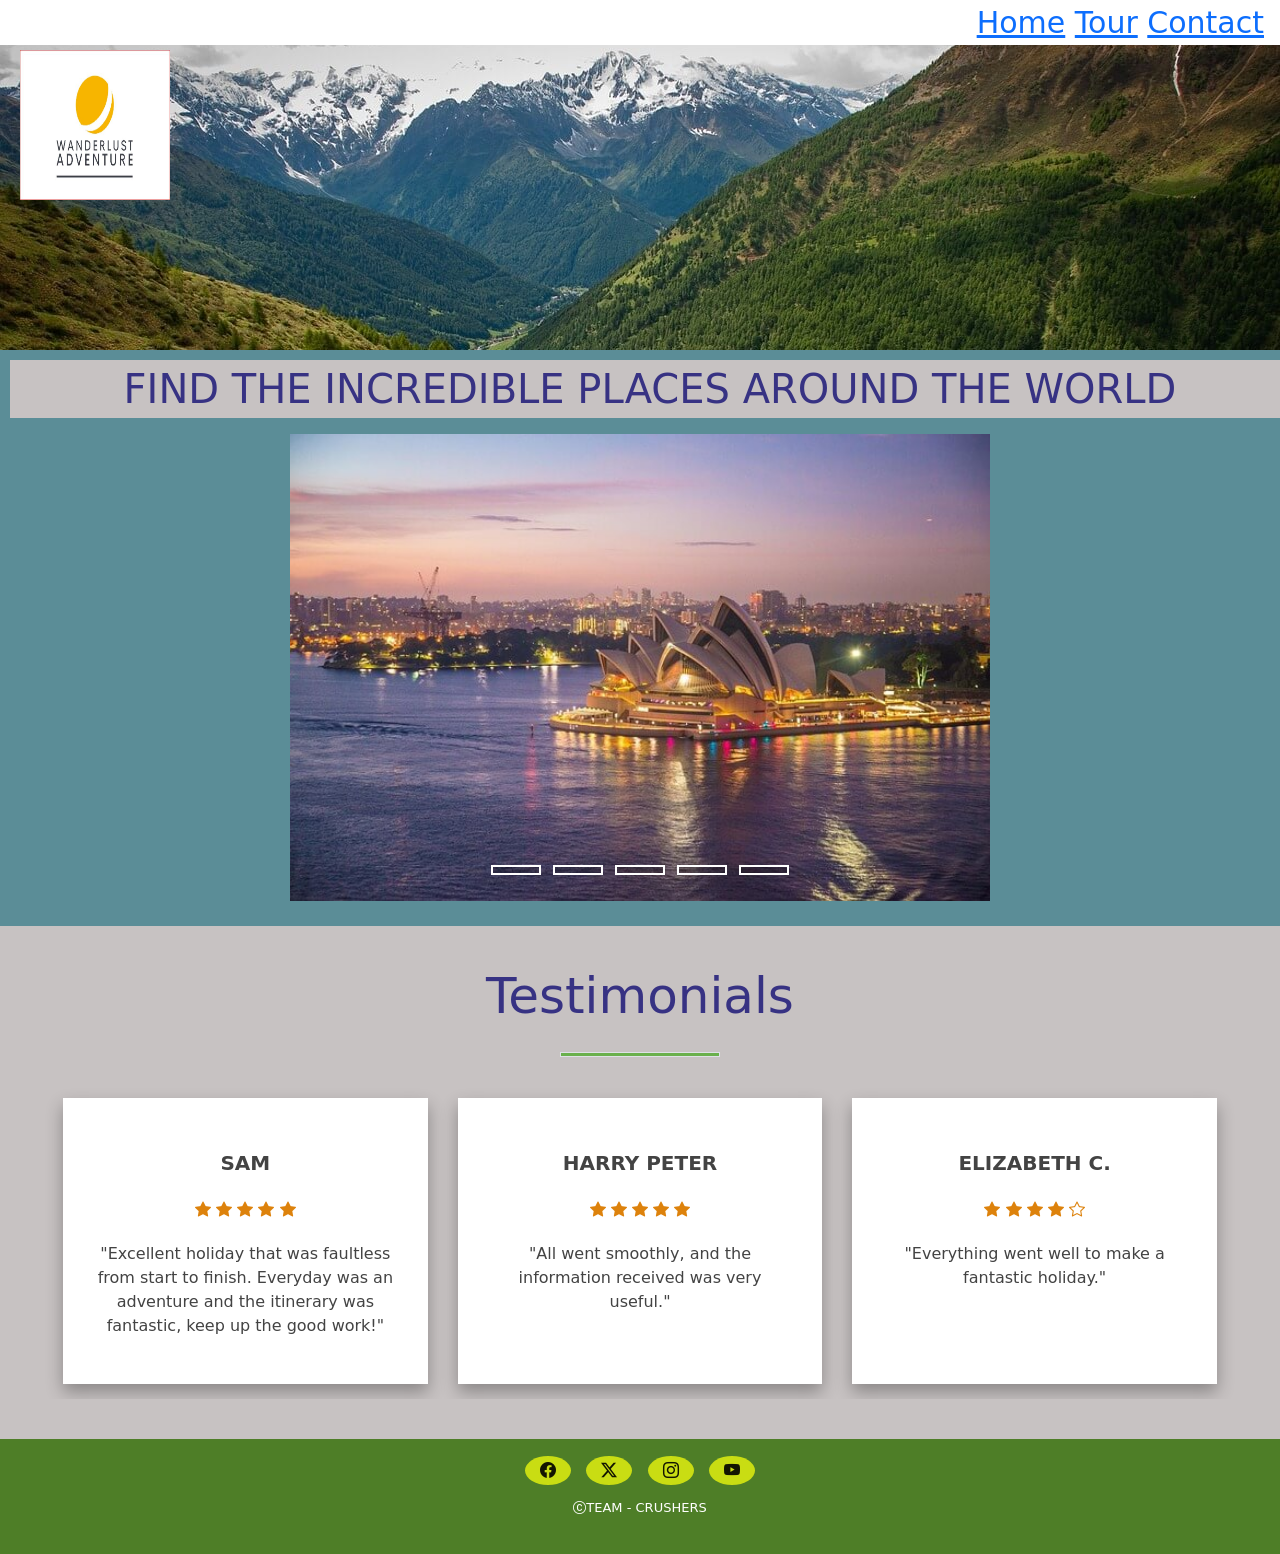
<file: index.html>
<!DOCTYPE html>
<html lang="en">

<head>

    <meta charset="UTF-8">
    <meta name="viewport" content="width=device-width, initial-scale=1.0">
    <link href="https://cdn.jsdelivr.net/npm/bootstrap@5.3.3/dist/css/bootstrap.min.css" rel="stylesheet">
    <link rel="stylesheet" href="assets/css/style.css">
    <link rel="stylesheet" href="https://cdn.jsdelivr.net/npm/bootstrap-icons@1.11.3/font/bootstrap-icons.min.css">
    <link rel="preconnect" href="https://fonts.googleapis.com">
    <link rel="preconnect" href="https://fonts.gstatic.com" crossorigin>
    <link
        href="https://fonts.googleapis.com/css2?family=Carattere&family=Noto+Sans:ital,wght@0,100..900;1,100..900&family=Open+Sans:ital,wght@0,300..800;1,300..800&family=Roboto:ital,wght@0,100;0,300;0,400;0,500;0,700;0,900;1,100;1,300;1,400;1,500;1,700;1,900&display=swap"
        rel="stylesheet">
    <title>Wanderlust Adventure</title>

</head>

<body>


    <!-- Logo, Navigation bar, Hero image1 and Hero text -->
    <header>
    <div class="header">
        <nav>
            <a href="index.html">Home</a>
            <a href="tour.html">Tour</a>
            <a href="contact.html">Contact</a>
        </nav>
        <div class="hero">
            <div class="logo">
                <img src="assets/images/logo_wanderlust_adventure.png" alt="Wonderlust Adventure Logo">
            </div>
        </div>
    </div>
        
    </header>

    <!-- Popular destination section, with carousel? and search form?-->

    <div class="tagline">
        <h1>Find the incredible places around the world</h1>

    </div>
    <section>

        <div class="slidershow middle">
            <div class="slides">
                <input type="radio" name="r1" id="r1" checked>
                <input type="radio" name="r1" id="r2">
                <input type="radio" name="r1" id="r3">
                <input type="radio" name="r1" id="r4">
                <input type="radio" name="r1" id="r5">
                <div class="image m1">
                    <img src="assets/images/australia_sydney_compressed.jpg" alt="australia_sydney_compressed">
                </div>
                <div class="image">

                    <img src="assets/images/brasil_rio_de_janeiro_compressed.jpg" alt="brasil_rio_de_janeiro_compressed">

                    <img src="assets/images/brasil_rio_de_janeiro_compressed.jpg"
                        alt="brasil_rio_de_janeiro_compressed">

                </div>
                <div class="image">
                    <img src="assets/images/iceland_geyser_compressed.jpg" alt="iceland_geyser_compressed">
                </div>
                <div class="image">

                    <img src="assets/images/new_york_statue_of_liberty_compressed.jpg" alt="new_york_statue_of_liberty_compressed">

                    <img src="assets/images/new_york_statue_of_liberty_compressed.jpg"
                        alt="new_york_statue_of_liberty_compressed">

                </div>
                <div class="image">
                    <img src="assets/images/paris_eiffel_tower_compressed.jpg" alt="paris_eiffel_tower_compressed">
                </div>
            </div>
            <div class="navigation">
                <label for="r1" class="bar"></label>
                <label for="r2" class="bar"></label>
                <label for="r3" class="bar"></label>
                <label for="r4" class="bar"></label>
                <label for="r5" class="bar"></label>
            </div>
        </div>
    </section>
    <!-- Testimonials -->
    <section>
        <div class="testimonials">
            <div class="inner">
                <h1>Testimonials</h1>
                <div class="border"></div>

                <div class="row">
                    <div class="col">
                        <div class="testimonial">
                            <div class="name"><b>Sam</b></div>
                            <div class="stars">
                                <i class="bi bi-star-fill"></i>
                                <i class="bi bi-star-fill"></i>
                                <i class="bi bi-star-fill"></i>
                                <i class="bi bi-star-fill"></i>
                                <i class="bi bi-star-fill"></i>
                            </div>
                            <p>"Excellent holiday that was faultless from start to finish. Everyday was an adventure and
                                the itinerary was fantastic, keep up the good work!"</p>
                        </div>
                    </div>
                    <div class="col">
                        <div class="testimonial">
                            <div class="name"><b>Harry Peter</b></div>
                            <div class="stars">
                                <i class="bi bi-star-fill"></i>
                                <i class="bi bi-star-fill"></i>
                                <i class="bi bi-star-fill"></i>
                                <i class="bi bi-star-fill"></i>
                                <i class="bi bi-star-fill"></i>
                            </div>
                            <p>"All went smoothly, and the information received was very useful."</p>
                        </div>
                    </div>

                    <div class="col">
                        <div class="testimonial">
                            <div class="name"><b>Elizabeth C.</b></div>
                            <div class="stars">
                                <i class="bi bi-star-fill"></i>
                                <i class="bi bi-star-fill"></i>
                                <i class="bi bi-star-fill"></i>
                                <i class="bi bi-star-fill"></i>
                                <i class="bi bi-star"></i>
                            </div>
                            <p>
                                "Everything went well to make a fantastic holiday."</p>
                        </div>
                    </div>
                </div>

            </div>
        </div>
        </div>
        </div>

    </section>

    <!-- Footer -->
    <footer>
        <div class="footer-container">
            <div class="social-network social-icons">
                <span>
                    <a href="https://www.facebook.com/" target="_blank" aria-label="visit our facebook page"><i
                            class="bi bi-facebook"></i></a>
                    <a href="https://x.com/" target="_blank" aria-label="visit our twitter page"><i
                            class="bi bi-twitter-x"></i></a>
                    <a href="https://www.instagram.com/" target="_blank" aria-label="visit our instagram page"><i
                            class="bi bi-instagram"></i></a>
                    <a href="https://www.youtube.com/" target="_blank" aria-label="visit our youtube page"><i
                            class="bi bi-youtube"></i></a>
                </span>
            </div>

            <div class="footer-bottom">
                <p><i class="bi bi-c-circle"></i> Team - Crushers</p>

            </div>

        </div>
    </footer>



    <script src="https://cdn.jsdelivr.net/npm/bootstrap@5.3.3/dist/js/bootstrap.bundle.min.js">
    </script>

</body>

</html>
</file>
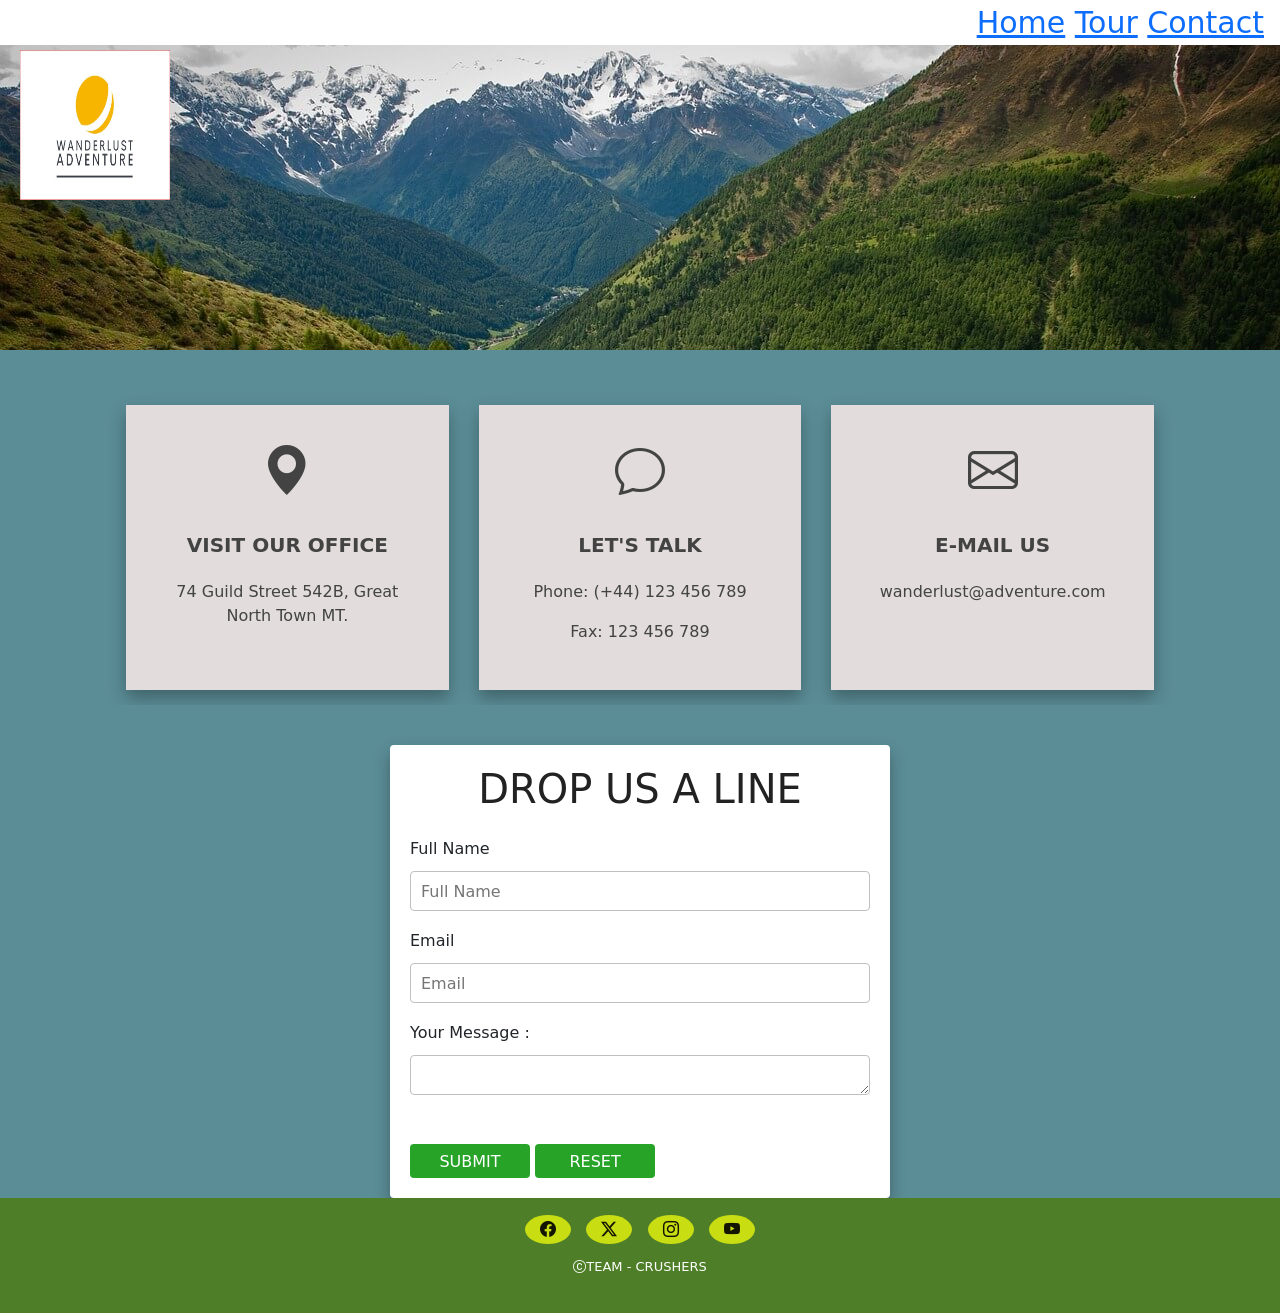
<file: contact.html>
<!DOCTYPE html>
<!DOCTYPE html>
<html lang="en">

<head>

    <meta charset="UTF-8">
    <meta name="viewport" content="width=device-width, initial-scale=1.0">
    <link href="https://cdn.jsdelivr.net/npm/bootstrap@5.3.3/dist/css/bootstrap.min.css" rel="stylesheet">
    <link rel="stylesheet" href="assets/css/style.css">
    <link rel="stylesheet" href="https://cdn.jsdelivr.net/npm/bootstrap-icons@1.11.3/font/bootstrap-icons.min.css">
    <link rel="preconnect" href="https://fonts.googleapis.com">
    <link rel="preconnect" href="https://fonts.gstatic.com" crossorigin>
    <link
        href="https://fonts.googleapis.com/css2?family=Carattere&family=Noto+Sans:ital,wght@0,100..900;1,100..900&family=Open+Sans:ital,wght@0,300..800;1,300..800&family=Roboto:ital,wght@0,100;0,300;0,400;0,500;0,700;0,900;1,100;1,300;1,400;1,500;1,700;1,900&display=swap"
        rel="stylesheet">
    <title>Wanderlust Adventure</title>

</head>



<!-- Logo, Navigation bar,  Hero image3 and Breadcrumb Contact nav -->
<header>
    <div class="header">
        <div class="hero">
            <div class="logo">
                <img src="assets/images/logo_wanderlust_adventure.png" alt="Wonderlust Adventure Logo">
            </div>
        </div>
    </div>

</header>


<!-- Contact cards: 'Visit our office', 'Let's talk' and 'E-mail us' -->

<body>

    <nav>
        <a href="index.html">Home</a>
        <a href="tour.html">Tour</a>
        <a href="contact.html">Contact</a>
    </nav>
    <!-- Testimonials -->
    <section>
        <div class="contact-page">
            <div class="inner">

                <div class="row">
                    <div class="col">
                        <div class="contact-details">
                            <span><i class="bi bi-geo-alt-fill"></i></span>
                            <div class="name"><b>Visit Our office</b></div>

                            <p>74 Guild Street 542B,
                                Great North Town MT.</p>
                        </div>
                    </div>
                    <div class="col">
                        <div class="contact-details">
                            <span><i class="bi bi-chat"></i></span>
                            <div class="name"><b>let's talk</b></div>

                            <p>Phone: (+44) 123 456 789</p>
                            <p>Fax: 123 456 789</p>
                        </div>
                    </div>

                    <div class="col">
                        <div class="contact-details">
                            <span><i class="bi bi-envelope"></i></span>
                            <div class="name"><b>E-mail us</b></div>

                            <p>wanderlust@adventure.com</p>
                        </div>
                    </div>
                </div>

            </div>
        </div>
        </div>
        </div>

    </section>
    <section>
        <div class="form-group">
            <form action="https://formdump.codeinstitute.net?" method="post">
                <h1>Drop us a line</h1>

                <div class="form"><label for="full-name">Full Name</label>
                    <input type="text" name="Full-Name" placeholder="Full Name" class="form-contral" id="full-name"
                        required>
                </div>
                <div class="form"><label for="email">Email</label>
                    <input type="email" name="email-address" placeholder="Email" class="form-contral" id="email"
                        required>
                </div>
                <div class="form"><label for="message">Your Message :</label>
                    <textarea name="message" id="message" rows="10" cols="20" class="form-contral" required></textarea>
                </div>
                <br>

                <button type="submit" class="btn">Submit</button>
                <button type="reset" class="btn">Reset</button>

            </form>
        </div>

    </section>


    <!-- Footer -->
    <footer>
        <div class="footer-container">
            <div class="social-network social-icons">
                <span>
                    <a href="https://www.facebook.com/" target="_blank" aria-label="visit our facebook page"><i
                            class="bi bi-facebook"></i></a>
                    <a href="https://x.com/" target="_blank" aria-label="visit our twitter page"><i
                            class="bi bi-twitter-x"></i></a>
                    <a href="https://www.instagram.com/" target="_blank" aria-label="visit our instagram page"><i
                            class="bi bi-instagram"></i></a>
                    <a href="https://www.youtube.com/" target="_blank" aria-label="visit our youtube page"><i
                            class="bi bi-youtube"></i></a>
                </span>
            </div>

            <div class="footer-bottom">
                <p><i class="bi bi-c-circle"></i> Team - Crushers</p>

            </div>

        </div>
    </footer>

    <script src="https://cdn.jsdelivr.net/npm/bootstrap@5.3.3/dist/js/bootstrap.bundle.min.js">
    </script>

</body>

</html>
</file>
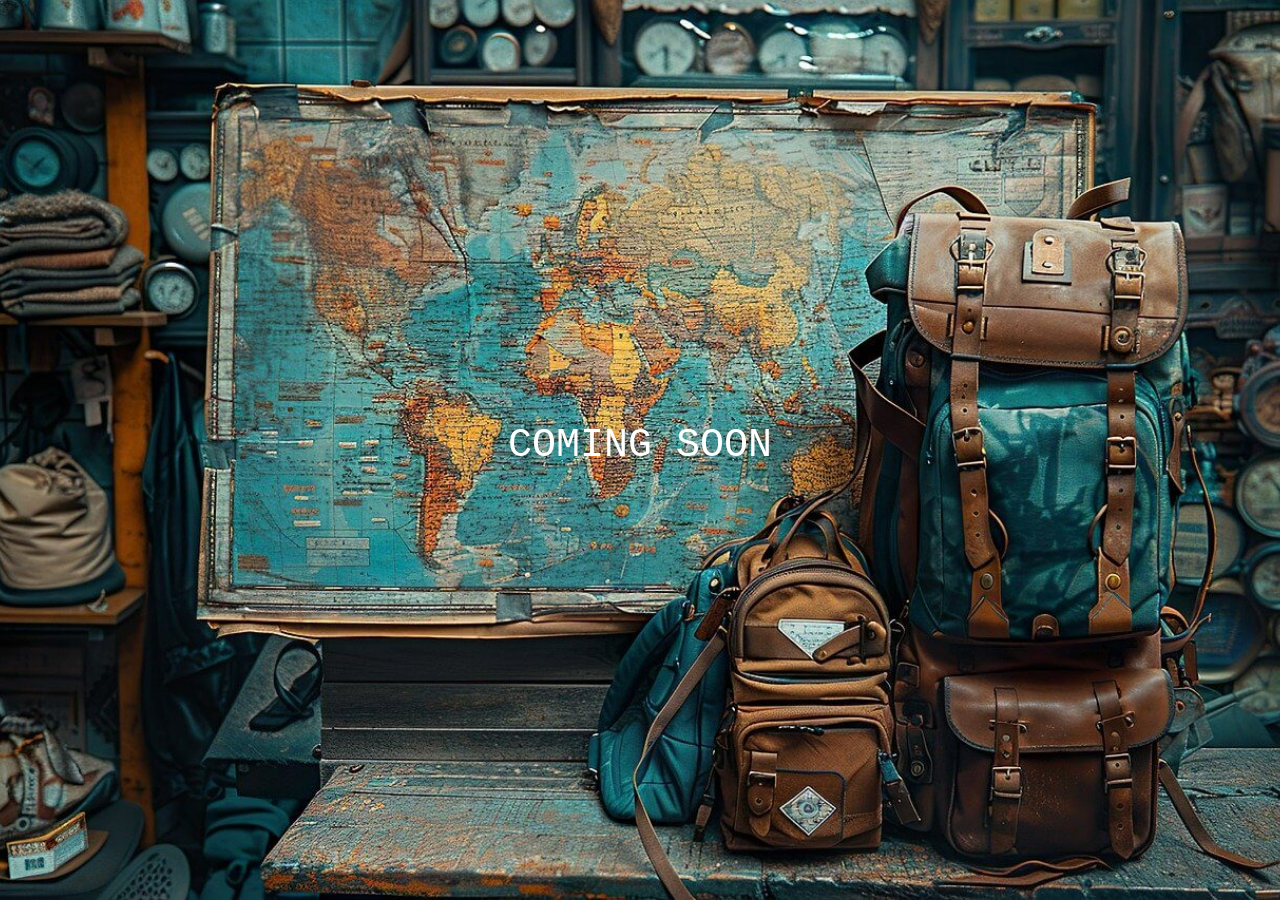
<file: tour.html>
<!DOCTYPE html>
<html lang="en">
<head>
    <meta charset="UTF-8">
    <meta name="viewport" content="width=device-width, initial-scale=1.0">
    <link href="https://cdn.jsdelivr.net/npm/bootstrap@5.3.3/dist/css/bootstrap.min.css" rel="stylesheet">
    <link rel="stylesheet" href="assets/css/tour_page_style.css">
    <link rel="stylesheet" href="https://cdn.jsdelivr.net/npm/bootstrap-icons@1.11.3/font/bootstrap-icons.min.css">
    <link rel="preconnect" href="https://fonts.googleapis.com">
    <link rel="preconnect" href="https://fonts.gstatic.com" crossorigin>
    <link href="https://fonts.googleapis.com/css2?family=Carattere&family=Noto+Sans:ital,wght@0,100..900;1,100..900&family=Open+Sans:ital,wght@0,300..800;1,300..800&family=Roboto:ital,wght@0,100;0,300;0,400;0,500;0,700;0,900;1,100;1,300;1,400;1,500;1,700;1,900&display=swap" rel="stylesheet">
    <title>Wanderlust Adventure</title>
</head>

<body>

    <div class="bgimg">
        <div class="middle">
            <h1>COMING SOON</h1>
        
        </div>
      
    </div>
    
</body>


    

<!--
<body>
    <header>
        <div class="logo">
            <img src="assets/images/logo_wanderlust_adventure_small.png" alt="Wanderlust Adventure Logo">
        </div>
        <nav>
            <ul>
                <li><a href="#">Home</a></li>
                <li><a href="#">Pages</a></li>
                <li><a href="#">Tour</a></li>
                <li><a href="#">Portfolio</a></li>
                <li><a href="#">Blog</a></li>
                <li><a href="#">Contact</a></li>
            </ul>
        </nav>
    </header>
    
    <div class="hero">
        <h1>Tour Grid</h1>
        <p>Home > Tour Grid</p>
    </div>
    
    <main>
        <section class="tour-cards">
            <div class="card">
                <img src="https://via.placeholder.com/300x200" alt="Bali">
                <div class="card-content">
                    <h3>Bali <span>549$</span></h3>
                    <p>Indonesia</p>
                    <p>Lorem ipsum dolor sit amet, elit consectetur adipiscing elit. Nunc ut efficitur ante. Donec dapibu.</p>
                    <button>DETAILS</button>
                </div>
            </div>
            <div class="card">
                <img src="https://via.placeholder.com/300x200" alt="New York">
                <div class="card-content">
                    <h3>New York <span>769$</span></h3>
                    <p>USA</p>
                    <p>It is a long established fact that a reader will be distracted by the readable content of a page when.</p>
                    <button>DETAILS</button>
                </div>
            </div>
            <div class="card">
                <img src="https://via.placeholder.com/300x200" alt="Paris">
                <div class="card-content">
                    <h3>Paris <span>699$</span></h3>
                    <p>France</p>
                    <p>Lorem ipsum dolor sit amet, consectetur adipiscing elit. Phasellus imperdiet, nulla et dictum interdum.</p>
                    <button>DETAILS</button>
                </div>
            </div>
            <div class="card">
                <img src="https://via.placeholder.com/300x200" alt="Tokyo">
                <div class="card-content">
                    <h3>Tokyo <span>899$</span></h3>
                    <p>Japan</p>
                    <p>Sed do eiusmod tempor incididunt ut labore et dolore magna aliqua. Ut enim ad minim veniam.</p>
                    <button>DETAILS</button>
                </div>
            </div>
            <div class="card">
                <img src="https://via.placeholder.com/300x200" alt="Sydney">
                <div class="card-content">
                    <h3>Sydney <span>799$</span></h3>
                    <p>Australia</p>
                    <p>Quis nostrud exercitation ullamco laboris nisi ut aliquip ex ea commodo consequat. Duis aute irure dolor.</p>
                    <button>DETAILS</button>
                </div>
            </div>
            <div class="card">
                <img src="https://via.placeholder.com/300x200" alt="Rome">
                <div class="card-content">
                    <h3>Rome <span>649$</span></h3>
                    <p>Italy</p>
                    <p>Excepteur sint occaecat cupidatat non proident, sunt in culpa qui officia deserunt mollit anim id est laborum.</p>
                    <button>DETAILS</button>
                </div>
            </div>
        </section>
    </main>
    
    <footer>
    </footer>

    <script src="https://cdn.jsdelivr.net/npm/bootstrap@5.3.3/dist/js/bootstrap.bundle.min.js"></script>
</body>
-->

</html>
</file>
<file: assets/css/style.css>
*{
    margin: 0;
    padding: 0;
}

html {
    height: 100%;
}

body {
    margin: 0;
    padding: 0;
    background: rgba(22, 94, 107, 0.7);
    min-height: 100%;
    display: flex;
    flex-direction: column;
    

}
/* ------------------------Header Style--------------- */

.header{
    background-image: url('../images/alps_compressed_cropped.jpg');
    background-size: cover;
    background-repeat: no-repeat;
    background-position: center;
    position: relative;
    height: 350px;
}

.header .hero .logo img{
    height: 150px;
    width: 150px;
    margin-left: 20px;
    margin-top: 50px;
}

nav {
    text-align: right;
    font-size: 30px;
    margin-right: 20px;
    text-decoration: none;
    position: absolute;
    background-color: #ffffff;
    width: 100%;
    left: 0;
    padding: 0 1rem;
}

.tagline {
    text-align: center;
    margin-bottom: auto;
    text-transform: uppercase;
    width: 100%;
}

.tagline h1{
    background-color: #c7c2c2;
    text-shadow: #27a327;
    text-decoration: none;
    /* color: #434343; */
    color: rgb(55, 50, 131);
    width: 100%;
    display: flex;
    flex-wrap: wrap;
    padding: 5px;
   justify-content: center;
   transform: translate(10px, 10px);
}


/* Style for Popular destination section */

.slidershow {
    width: 700px;
    height: 500px;
    overflow: hidden;
    margin-top: 10px;
}

.middle {
    position: relative;
    top: 50%;
    left: 50%;
    transform: translate(-50%, -5%);

}

.navigation {
    position: absolute;
    bottom: 20px;
    left: 50%;
    transform: translateX(-50%);
    display: flex;
}

.bar {
    width: 50px;
    height: 10px;
    border: 2px solid #ffffff;
    margin: 6px;
    background-color: rgba(0, 0, 0, 0.2);
    cursor: pointer;
    transition: 0.4s;
}

.bar:hover {
    background-color: #dd820c;
}

input[name="r1"],
input[name="r2"],
input[name="r3"],
input[name="r4"],
input[name="r5"] {
    position: absolute;
    visibility: hidden;
}

.slides {
    width: 500%;
    height: 100%;
    display: flex;
}

.image {
    width: 20%;
    transition: 0.6s;
    margin-top: auto;
}

.image img {
    width: 100%;
    height: 100%;
}

#r1:checked ~ .m1 {
    margin-left: 0;
}

#r2:checked ~ .m1 {
    margin-left: -20%; 
}

#r3:checked ~ .m1 {
    margin-left: -40%;
}

#r4:checked ~ .m1 {
    margin-left: -60%;
}

#r5:checked ~ .m1 {
    margin-left: -80%;
}

/* ---------------------Testimonials Style-------- */

.testimonials {
    padding: 40px 0;
    background: #c7c2c2;
    color: #434343;
    display: flex;
    flex-wrap: wrap;
    text-align: center;
    margin-top: auto;
}
.testimonials h1 {
    font-size: 50px;
    color: rgb(55, 50, 131);
    font-style: normal;
   
}

.inner {
    max-width: 1200px;
    margin: auto;
    overflow: hidden;
    padding: 0 20px;
}

.border {
    width: 160px;
    height: 5px;
    background: #6ab04c;
    margin: 26px auto;
}

.row {
    display: flex;
    flex-wrap: wrap;
    justify-content: center;
    z-index: 1;
}

.col {
    flex: 33.33%;
    max-width: 33.33%;
    box-sizing: border-box;
    padding: 15px;
}

.testimonial {
    background: #fff;
    padding: 30px;
    width: 100%;
    height: 100%;
    box-shadow: 0 8px 16px rgba(0, 0, 0, 0.3);
}

.name {
    font-size: 20px;
    text-transform: uppercase;
    margin: 20px 0;
}

.stars {
    color: #dd820c;
    margin-bottom: 20px;

}
/* ---------------------for contact page-------------------------- */
.contact-page{
    padding: 40px 0;
    color: #434343;
    display: flex;
    flex-wrap: wrap;
    text-align: center;
    margin-top: auto;
}


.contact-details {
    background: #e2dcdc;
    padding: 30px;
    width: 100%;
    height: 100%;
    box-shadow: 0 8px 16px rgba(0, 0, 0, 0.3);
}

.contact-details span {
    font-size: 50px;
}

.form-group {
    margin: auto;
    width: 500px;
    max-width: 90%;
}

.form-group form {
    width: 100%;
    height: 100%;
    padding: 20px;
    background: #fff;
    border-radius: 4px;
    box-shadow: 0 8px 16px rgba(0, 0, 0, 0.3);
}

.form-group form h1 {
    text-align: center;
    margin-bottom: 24px;
    color: #222;
    text-transform: uppercase;
}

.form-group form .form-contral{
    width: 100%;
    height: 40px;
    background: #fff;
    border-radius: 4px;
    border: 1px solid silver;
    margin: 10px 0 18px 0;
    padding: 0 10px;                                                                                                                                   
}

.form-group form .btn {
    margin-left: auto;
    width: 120px;
    height: 34px;
    border: none;
    outline: none;
    background: #27a327;
    cursor: pointer;
    font-size: 16px;
    text-transform: uppercase;
    color: white;
    border-radius: 4px;
    transition: 0.3s;
}

.form-group form .btn:hover {
    opacity: 0.7;
}

/* ---------------------for footer area-------------------------- */
footer {
    background-color: rgb(78, 126, 39);
    width: 100%;
    display: inline-block;
    margin-top: auto;
}

.footer-container {
    height: auto;
    width: 100%;
    padding: 20px 15px 20px 15px;
}

.social-network {
    display: flex;
    justify-content: center;
}

.social-icons a {
    list-style-type: none;
    display: inline block;
    text-decoration: none;
    padding: 5px;
    margin: 5px;
    background-color: #c9dd13;
    border-radius: 50%;
}

.social-icons a i {
    font-size: 1em;
    color: black;
    padding: 10px;
    opacity: 0.9;
}

.social-icons a:hover {
    background-color: #dd820c;
    transition: 0.5s;
}

.footer-bottom {
    align-items: center;
}

.footer-bottom p {
    display: flex;
    justify-content: center;
    text-transform: uppercase;
    font-size: small;
    padding-top: 15px;
    color: #fff;
}

.footer-bottom p span {
    justify-content: space-around;
}

/* ------------Media Queries for Testimonials------------------------ */

@media screen and (max-width:960px){
    .col {
        flex: 100%;
        max-width: 50%;
    }
}
@media screen and (max-width:768px){
    .col {
        flex: 100%;
        max-width: 100%;
    }
}

/* Additional styles for header and navbar */

.header-background {
    background-image: url('../images/beach_compressed.jpg'); 
    background-size: cover;
    background-position: center;
    color: white;
    padding: 50px 0;
}

.breadcrumb-item a {
    color: #ffffff;
}

.breadcrumb-item.active {
    color: #ffffff;
}

.navbar {
    background-color: #ffffff; 
    color: #000000;
    display: flex;
    justify-content: space-between;
    align-items: center;
    padding: 1rem;
}

.navbar-nav {
    list-style: none;
    margin: 0;
    padding: 0;
    display: flex;
    gap: 1rem;
}

.navbar a {
    color: #000000; 
    text-decoration: none;
}

.navbar a:hover {
    color: #000000; 
}

.navbar .disabled {
    color: #cccccc; 
}
</file>
<file: assets/css/tour_page_style.css>
/* Set height to 100% for body and html to enable the background image to cover the whole page: */
body, html {
    height: 100%
}
   
  /* Background image */
.bgimg {
    background-image: url('../images/travel_compressed.jpg');
    
    height: 100%;
    
    background-position: center;
 
    background-size: cover;
 
    position: relative;
  
    color: white;
  
    font-family: "Courier New", Courier, monospace;
  
    font-size: 50px;
}
 
  
/* Position text in the middle */
.middle {
    position: absolute;
    top: 50%;
    left: 50%;
    transform: translate(-50%, -50%);
    text-align: center;
    
}
</file>
